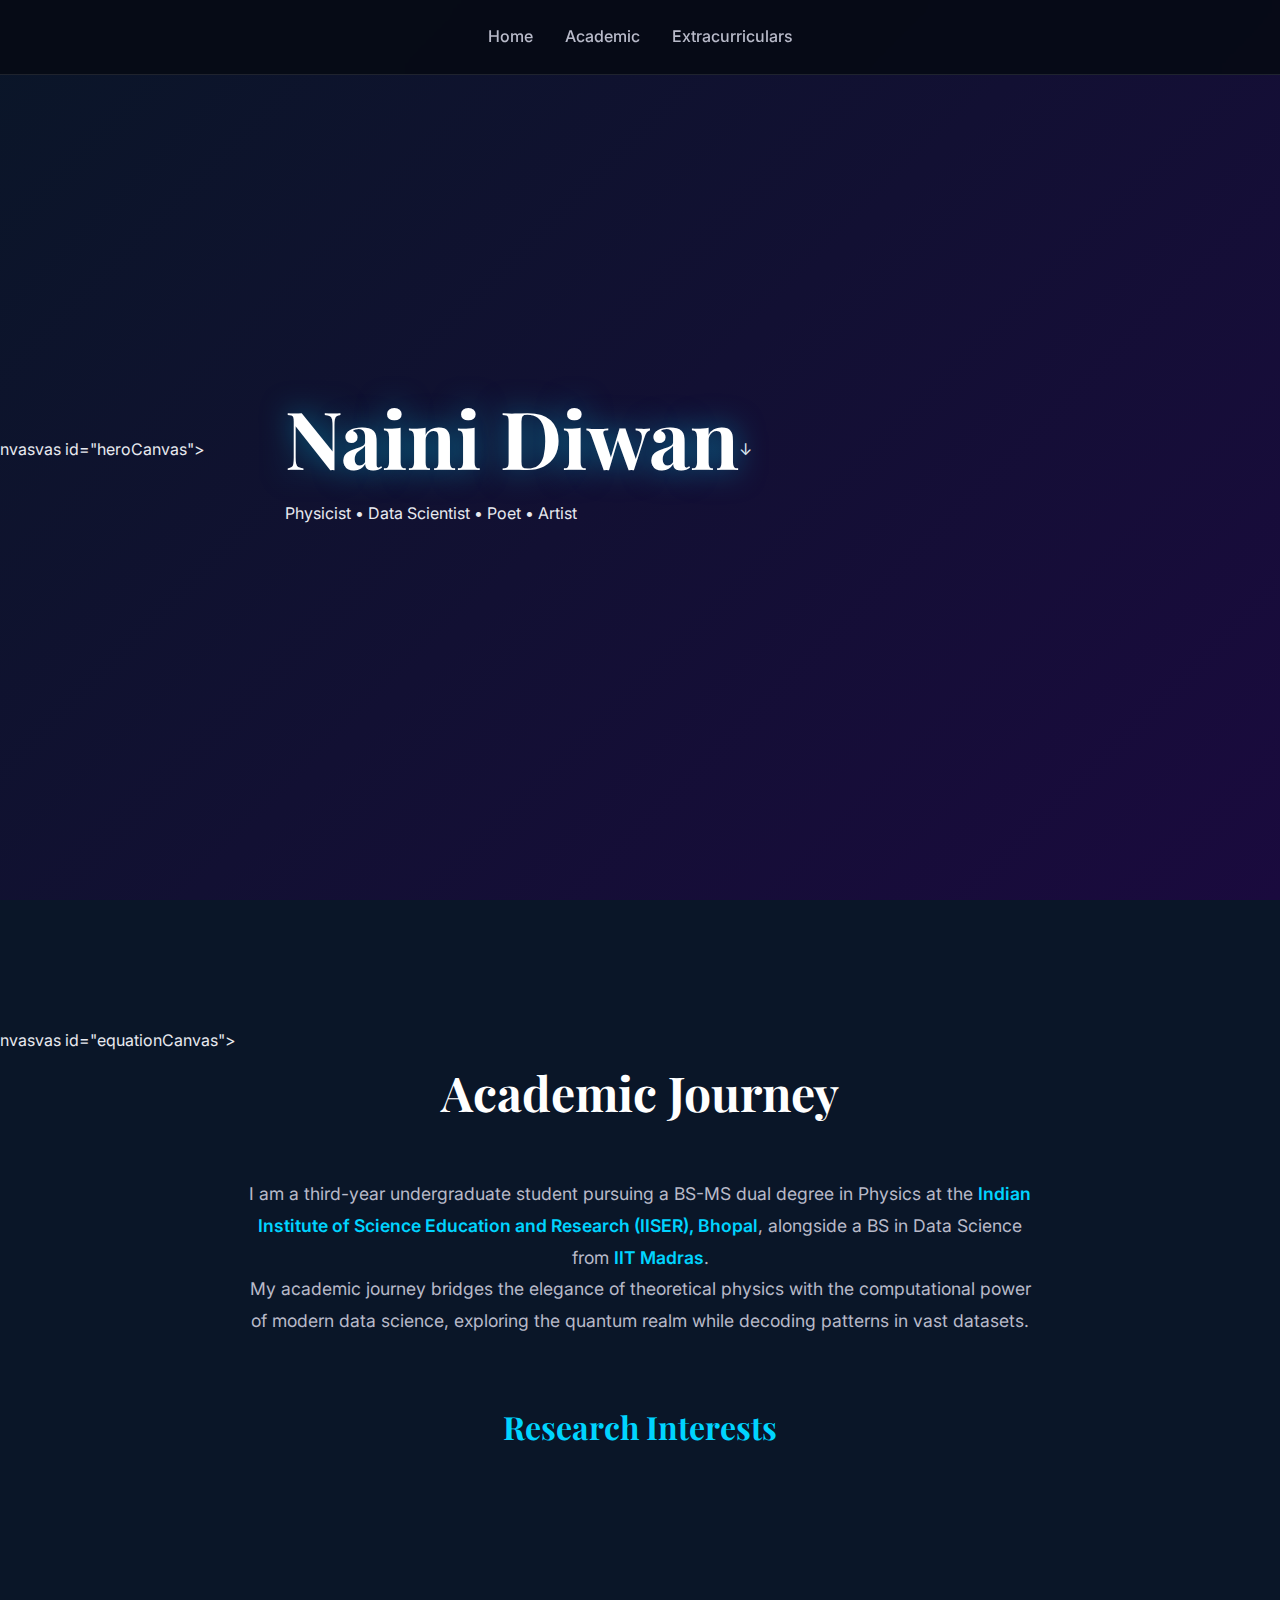
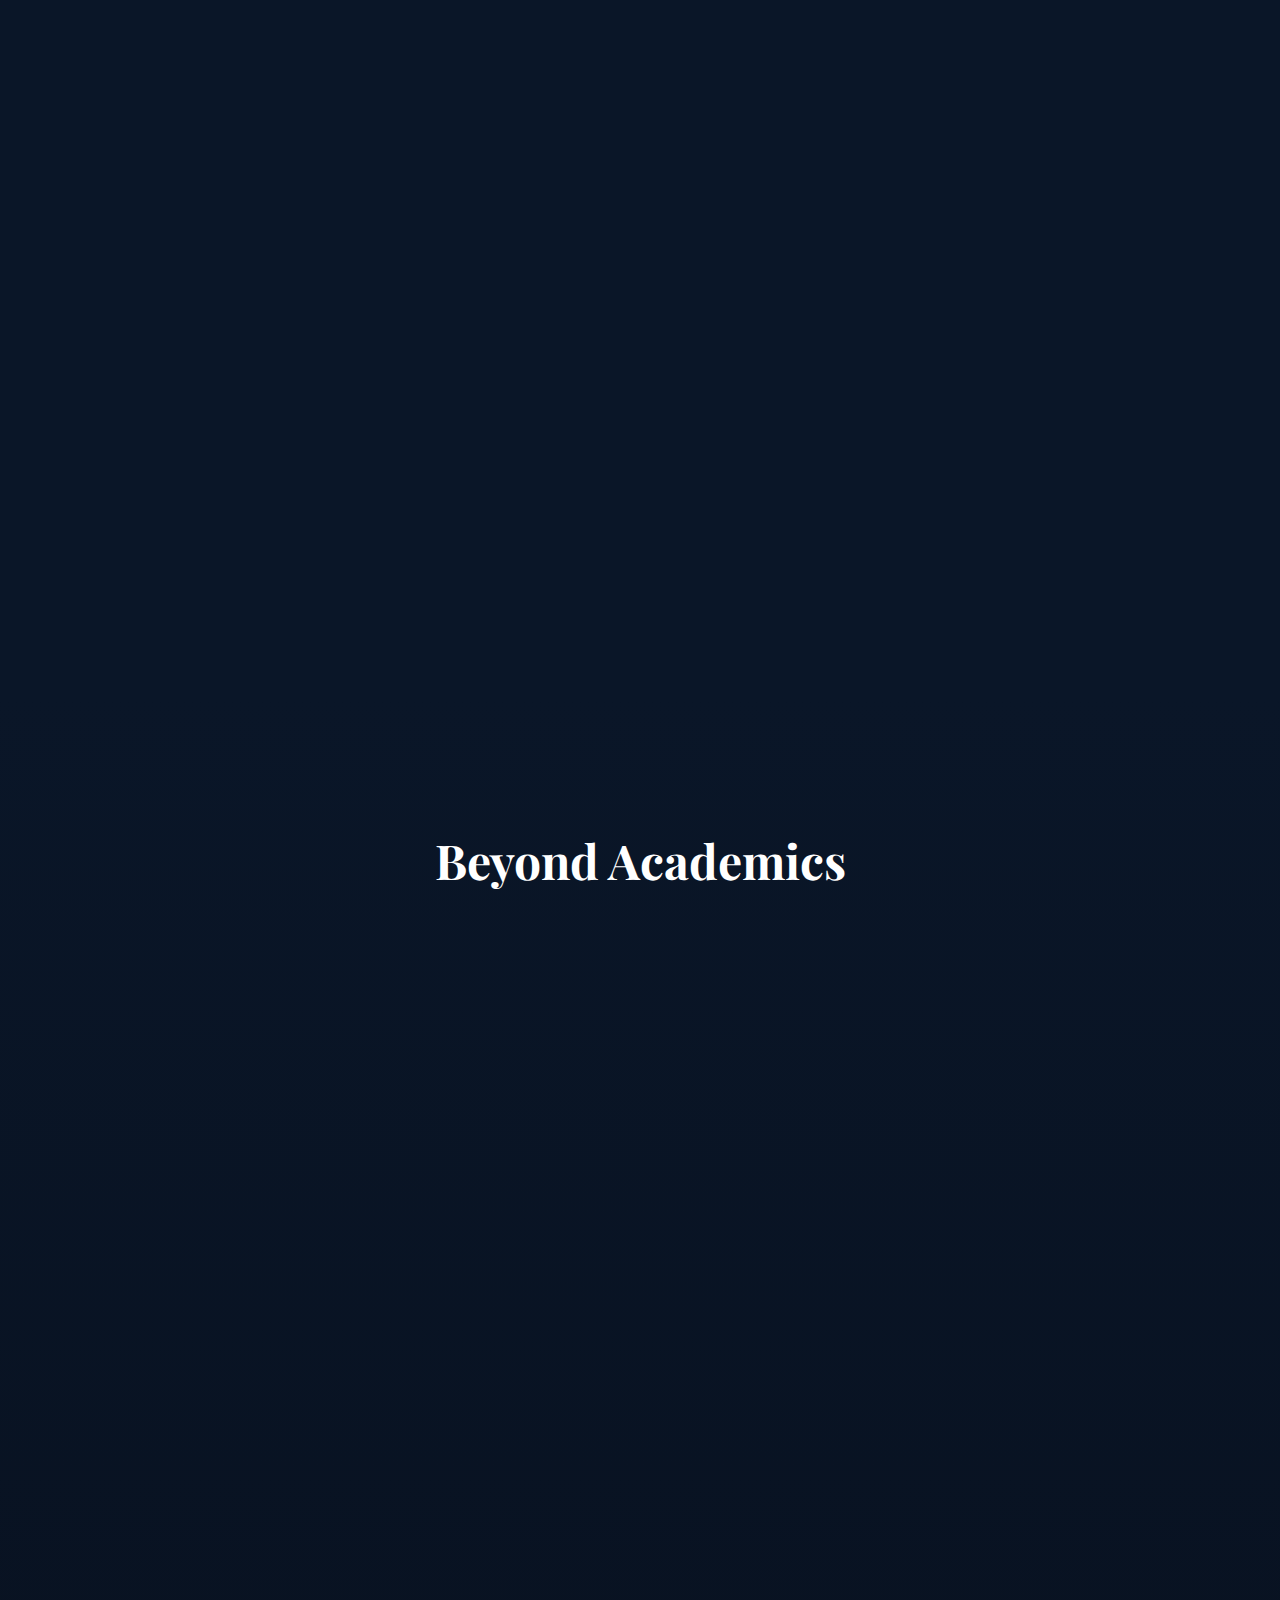
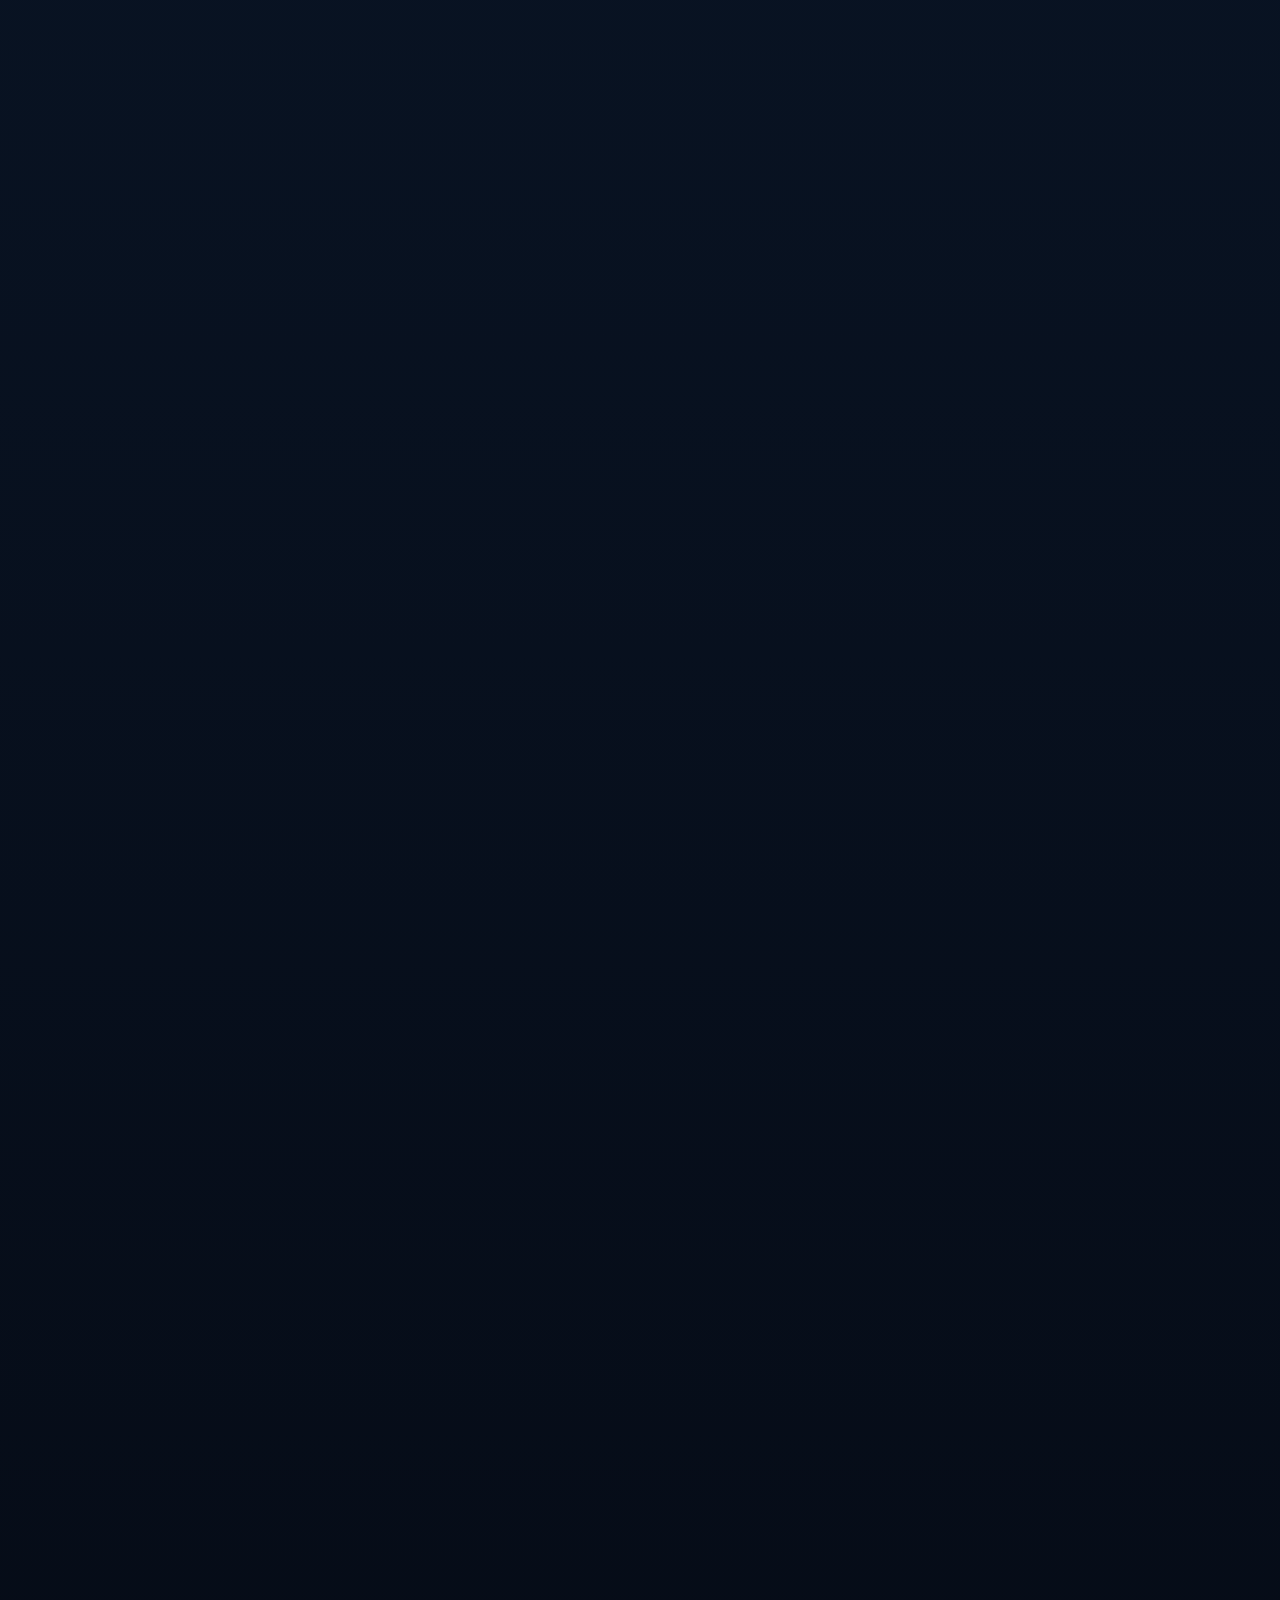
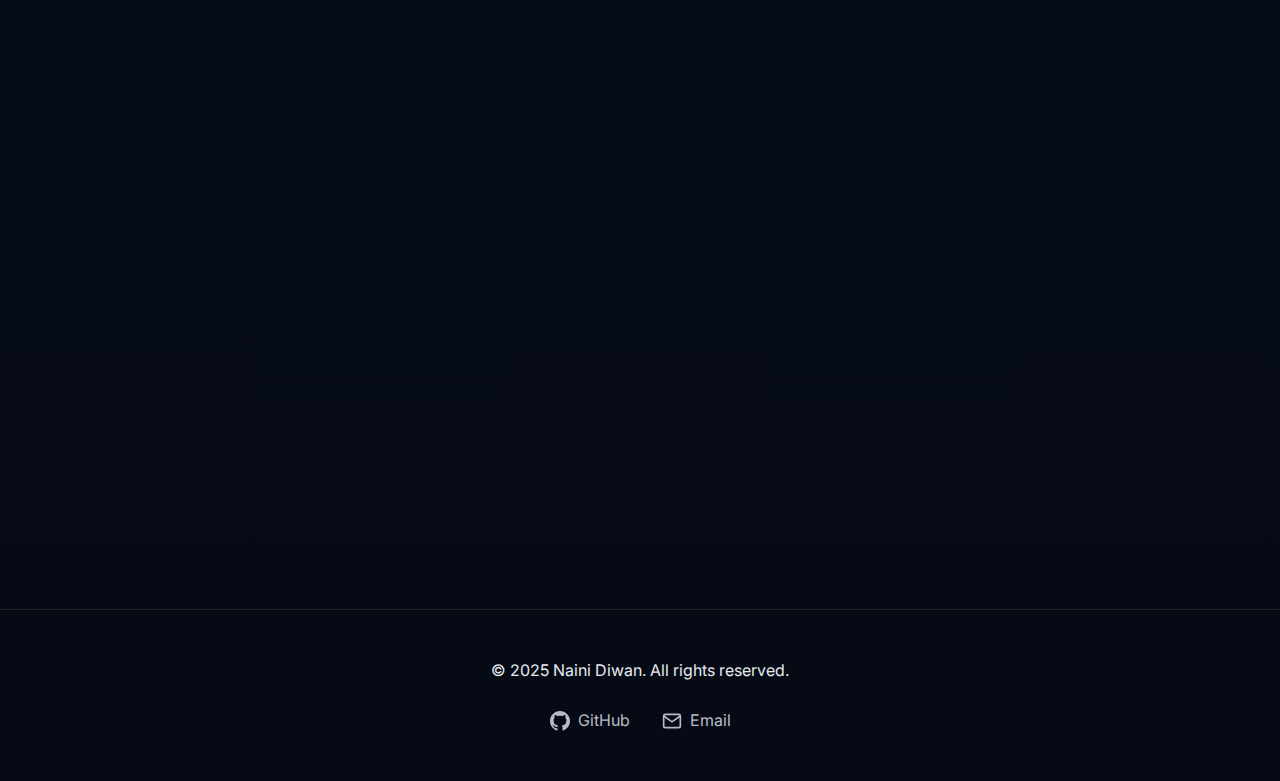
<file: index.html>
<!DOCTYPE html>
<html lang="en">
<head>
    <meta charset="UTF-8">
    <meta name="viewport" content="width=device-width, initial-scale=1.0">
    <title>Naini Diwan - Portfolio</title>
    <link rel="preconnect" href="https://fonts.googleapis.com">
    <link rel="preconnect" href="https://fonts.gstatic.com" crossorigin>
    <link href="https://fonts.googleapis.com/css2?family=Playfair+Display:wght@400;600;700&family=Inter:wght@300;400;500;600&display=swap" rel="stylesheet">
    <link rel="stylesheet" href="style.css">
</head>
<body>
    <!-- Navigation -->
    <nav class="navbar">
        <div class="nav-content">
            <a href="#home" class="nav-link">Home</a>
            <a href="#about-academic" class="nav-link">Academic</a>
            <a href="#about-extra" class="nav-link">Extracurriculars</a>
        </div>
    </nav>

    <!-- Home Section -->
    <section id="home" class="hero-section">
        nvasvas id="heroCanvas"></canvas>
        <div class="hero-content">
            <h1 class="hero-name">Naini Diwan</h1>
            <p class="hero-subtitle">Physicist • Data Scientist • Poet • Artist</p>
        </div>
        <div class="scroll-indicator">↓</div>
    </section>

    <!-- Academic Section -->
    <section id="about-academic" class="academic-section">
        nvasvas id="equationCanvas"></canvas>
        <div class="flashlight"></div>
        
        <div class="container">
            <h2 class="section-title">Academic Journey</h2>
            
            <div class="background-text">
                <p>I am a third-year undergraduate student pursuing a BS-MS dual degree in Physics at the <strong>Indian Institute of Science Education and Research (IISER), Bhopal</strong>, alongside a BS in Data Science from <strong>IIT Madras</strong>.</p>
                <p>My academic journey bridges the elegance of theoretical physics with the computational power of modern data science, exploring the quantum realm while decoding patterns in vast datasets.</p>
            </div>

            <h3 class="subsection-title">Research Interests</h3>
            <div class="interests-grid">
                <div class="interest-card">
                    <div class="card-icon">⚛️</div>
                    <h4>Quantum Mechanics</h4>
                    <p>Exploring quantum operators, angular momentum, spin dynamics, and the Schrödinger equation. Fascinated by quantum computing and quantum error correction.</p>
                </div>
                <div class="interest-card">
                    <div class="card-icon">🔬</div>
                    <h4>Particle Physics</h4>
                    <p>Investigating elementary and composite particles through collision data analysis. Interested in high-energy physics phenomena and detector technologies.</p>
                </div>
                <div class="interest-card">
                    <div class="card-icon">📡</div>
                    <h4>Radio Astronomy</h4>
                    <p>Studying cosmic signals and celestial phenomena. Combining observational techniques with computational analysis to understand the universe.</p>
                </div>
                <div class="interest-card">
                    <div class="card-icon">🤖</div>
                    <h4>Machine Learning</h4>
                    <p>Applying neural networks and statistical models to physics problems. Developing ML solutions for particle classification and astronomical data analysis.</p>
                </div>
                <div class="interest-card">
                    <div class="card-icon">🧪</div>
                    <h4>Experimental Physics</h4>
                    <p>Hands-on experience with interferometry, spectroscopy, and optical fiber experiments. Bridging theory with laboratory precision.</p>
                </div>
                <div class="interest-card">
                    <div class="card-icon">📊</div>
                    <h4>Data Science</h4>
                    <p>Leveraging Python, TensorFlow, and advanced statistical methods to extract insights from complex datasets across scientific domains.</p>
                </div>
            </div>
        </div>
    </section>

    <!-- Extracurriculars Section -->
    <section id="about-extra" class="extra-section">
        <div class="container">
            <h2 class="section-title">Beyond Academics</h2>
            
            <!-- Basketball Subsection -->
            <div class="extra-subsection">
                <h3 class="subsection-title serif-title">🏀 Basketball</h3>
                <div class="basketball-content">
                    <div class="basketball-text">
                        <p>On the court, I find my rhythm. Jersey number 24 — a tribute to dedication, teamwork, and the relentless pursuit of excellence. Basketball teaches me about strategy, split-second decisions, and the physics of motion in its most dynamic form.</p>
                        <p>From slam dunks to three-pointers, every game is a lesson in applied mechanics and mental resilience.</p>
                    </div>
                    <div class="basketball-gallery" id="basketballGallery">
                        <!-- Image upload area -->
                        <div class="upload-prompt">
                            <p>📸 Add your basketball photos here</p>
                            <p class="upload-note">Replace this section with your action shots</p>
                        </div>
                    </div>
                </div>
            </div>

            <!-- Poetry Subsection -->
            <div class="extra-subsection">
                <h3 class="subsection-title serif-title">✍️ Poetry & Writing</h3>
                <div class="poetry-content">
                    <p class="poetry-intro">Words are my other universe — where quantum uncertainty meets human emotion, where equations transform into verses.</p>
                    <div class="poems-container" id="poemsContainer">
                        <div class="poem-item">
                            <h4 class="poem-title">The Observer Effect</h4>
                            <div class="poem-text">
                                Between the collapse of a wave function<br>
                                And the certainty of measurement,<br>
                                I exist in superposition—<br>
                                Both particle and poet,<br>
                                Both observer and observed.
                            </div>
                        </div>
                        <div class="poem-item">
                            <h4 class="poem-title">Cosmic Court</h4>
                            <div class="poem-text">
                                The ball arcs through spacetime,<br>
                                A parabola traced in sweat and stars,<br>
                                Gravity pulls but I resist,<br>
                                Defying physics with pure will,<br>
                                Twenty-four on my back,<br>
                                Infinity in my eyes.
                            </div>
                        </div>
                        <div class="poem-item">
                            <h4 class="poem-title">Data Dreams</h4>
                            <div class="poem-text">
                                In matrices of midnight code,<br>
                                I search for patterns in the noise,<br>
                                Each algorithm a prayer,<br>
                                Each dataset a universe,<br>
                                Numbers dance like distant stars,<br>
                                Revealing secrets only math can whisper.
                            </div>
                        </div>
                    </div>
                </div>
            </div>

            <!-- Sketching Subsection -->
            <div class="extra-subsection">
                <h3 class="subsection-title serif-title">🎨 Sketching & Art</h3>
                <div class="art-content">
                    <p>From charcoal portraits to abstract explorations, art allows me to visualize the invisible — to give form to equations, emotions, and the spaces between. Every sketch is an experiment in perspective and perception.</p>
                    <div class="art-gallery" id="artGallery">
                        <div class="upload-prompt">
                            <p>🖼️ Add your artwork here</p>
                            <p class="upload-note">Replace this section with your sketches and drawings</p>
                        </div>
                    </div>
                </div>
            </div>

            <!-- Languages Subsection -->
            <div class="extra-subsection">
                <h3 class="subsection-title serif-title">🌍 Languages</h3>
                <div class="languages-content">
                    <p>Fascinated by the patterns and structures in human communication, I explore languages as both a cognitive challenge and a cultural bridge. Each new language is like learning a different syntax for understanding the world.</p>
                    <div class="languages-list">
                        <span class="language-tag">English</span>
                        <span class="language-tag">Hindi</span>
                        <span class="language-tag">Sanskrit</span>
                        <span class="language-tag">Learning More...</span>
                    </div>
                </div>
            </div>
        </div>
    </section>

    <!-- Footer -->
    <footer class="footer">
        <div class="footer-content">
            <p>&copy; 2025 Naini Diwan. All rights reserved.</p>
            <div class="footer-links">
                <a href="https://github.com/yourusername" target="_blank" rel="noopener noreferrer" class="footer-link">
                    <svg width="20" height="20" viewBox="0 0 24 24" fill="currentColor">
                        <path d="M12 0c-6.626 0-12 5.373-12 12 0 5.302 3.438 9.8 8.207 11.387.599.111.793-.261.793-.577v-2.234c-3.338.726-4.033-1.416-4.033-1.416-.546-1.387-1.333-1.756-1.333-1.756-1.089-.745.083-.729.083-.729 1.205.084 1.839 1.237 1.839 1.237 1.07 1.834 2.807 1.304 3.492.997.107-.775.418-1.305.762-1.604-2.665-.305-5.467-1.334-5.467-5.931 0-1.311.469-2.381 1.236-3.221-.124-.303-.535-1.524.117-3.176 0 0 1.008-.322 3.301 1.23.957-.266 1.983-.399 3.003-.404 1.02.005 2.047.138 3.006.404 2.291-1.552 3.297-1.23 3.297-1.23.653 1.653.242 2.874.118 3.176.77.84 1.235 1.911 1.235 3.221 0 4.609-2.807 5.624-5.479 5.921.43.372.823 1.102.823 2.222v3.293c0 .319.192.694.801.576 4.765-1.589 8.199-6.086 8.199-11.386 0-6.627-5.373-12-12-12z"/>
                    </svg>
                    GitHub
                </a>
                <a href="mailto:your.email@example.com" class="footer-link">
                    <svg width="20" height="20" viewBox="0 0 24 24" fill="none" stroke="currentColor" stroke-width="2">
                        <path d="M4 4h16c1.1 0 2 .9 2 2v12c0 1.1-.9 2-2 2H4c-1.1 0-2-.9-2-2V6c0-1.1.9-2 2-2z"></path>
                        <polyline points="22,6 12,13 2,6"></polyline>
                    </svg>
                    Email
                </a>
            </div>
        </div>
    </footer>

    <script src="script.js"></script>
</body>
</html>
</file>
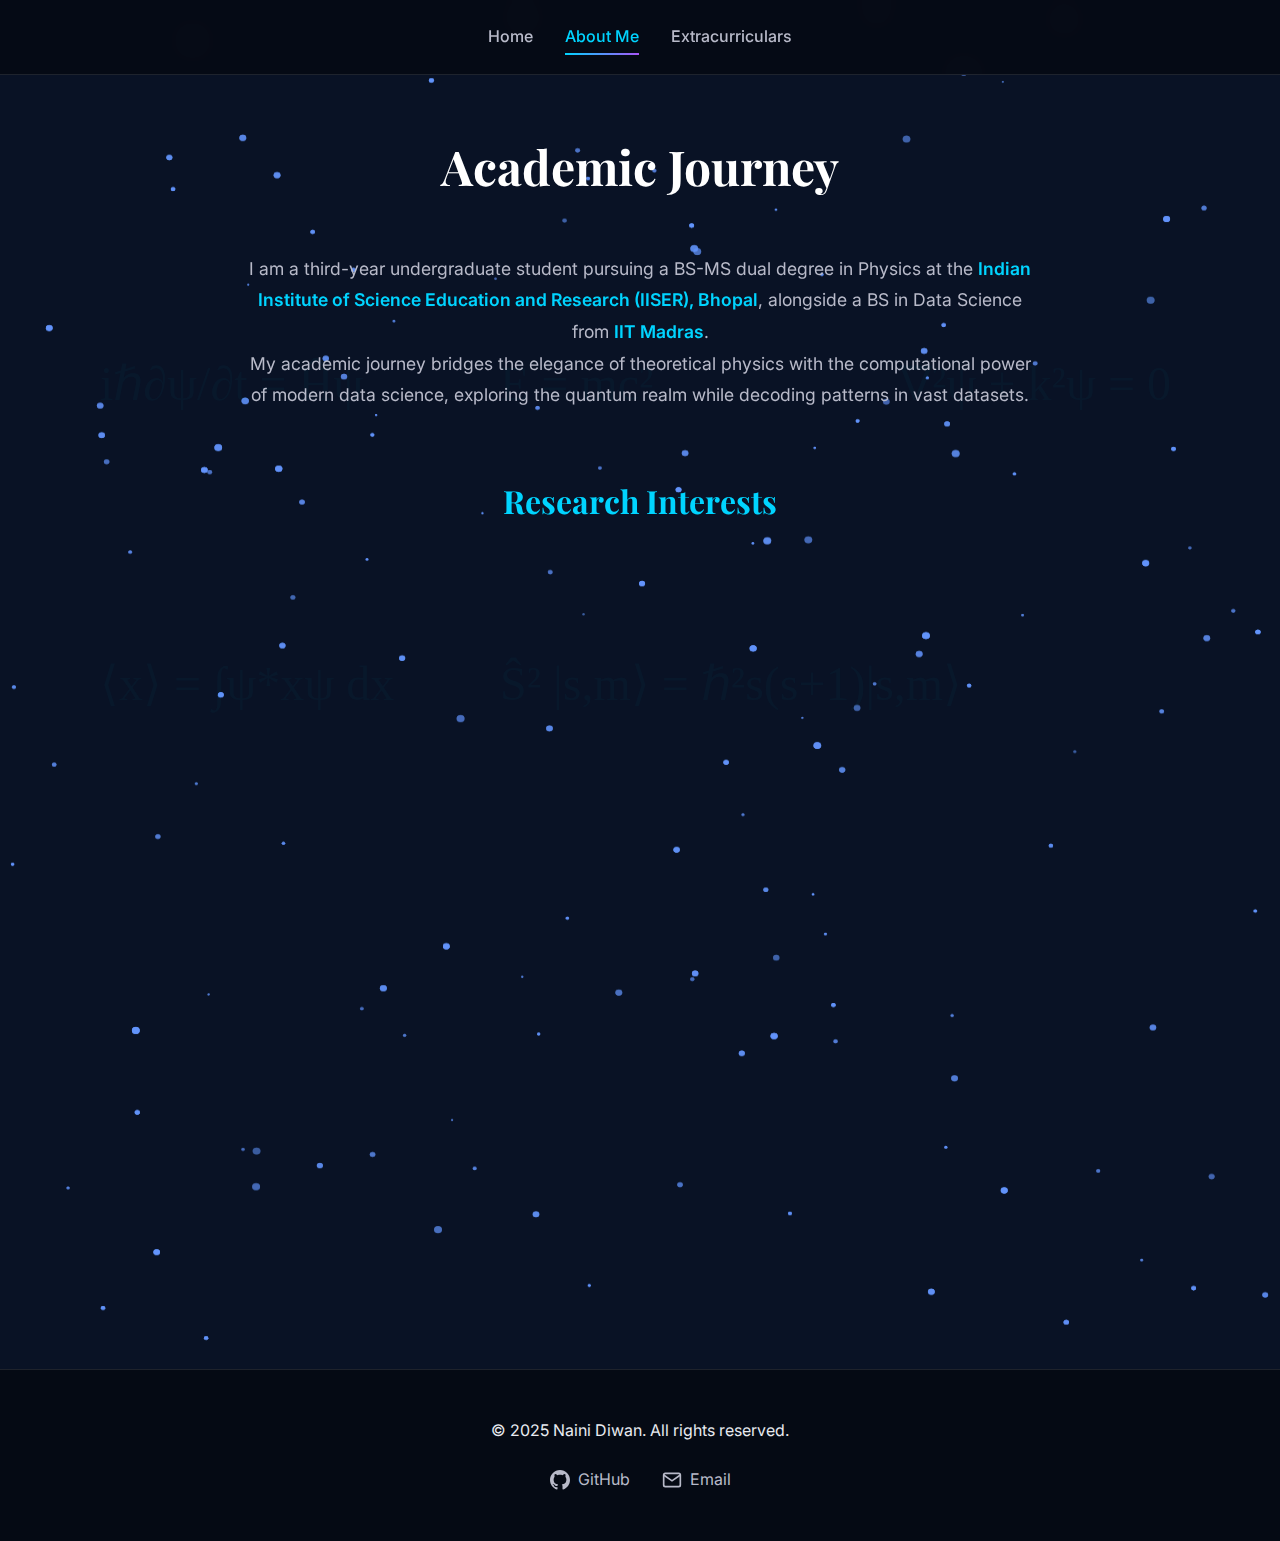
<file: about.html>
<!DOCTYPE html>
<html lang="en">
<head>
    <meta charset="UTF-8">
    <meta name="viewport" content="width=device-width, initial-scale=1.0">
    <title>Naini Diwan - About Me</title>
    <link rel="preconnect" href="https://fonts.googleapis.com">
    <link rel="preconnect" href="https://fonts.gstatic.com" crossorigin>
    <link href="https://fonts.googleapis.com/css2?family=Playfair+Display:wght@400;600;700&family=Inter:wght@300;400;500;600&display=swap" rel="stylesheet">
    <link rel="stylesheet" href="style.css">
</head>
<body>
    <!-- Navigation -->
    <nav class="navbar">
        <div class="nav-content">
            <a href="index.html" class="nav-link">Home</a>
            <a href="about.html" class="nav-link active">About Me</a>
            <a href="extracurriculars.html" class="nav-link">Extracurriculars</a>
        </div>
    </nav>

    <!-- Academic Section with cosmic background -->
    <section id="about-academic" class="academic-section">
        <canvas id="cosmicCanvas"></canvas>
        <canvas id="equationCanvas"></canvas>
        <div class="flashlight"></div>
        
        <div class="container">
            <h2 class="section-title">Academic Journey</h2>
            
            <div class="background-text">
                <p>I am a third-year undergraduate student pursuing a BS-MS dual degree in Physics at the <strong>Indian Institute of Science Education and Research (IISER), Bhopal</strong>, alongside a BS in Data Science from <strong>IIT Madras</strong>.</p>
                <p>My academic journey bridges the elegance of theoretical physics with the computational power of modern data science, exploring the quantum realm while decoding patterns in vast datasets.</p>
            </div>

            <h3 class="subsection-title">Research Interests</h3>
            <div class="interests-grid">
                <div class="interest-card">
                    <div class="card-icon">⚛️</div>
                    <h4>Quantum Mechanics</h4>
                    <p>Exploring quantum operators, angular momentum, spin dynamics, and the Schrödinger equation. Fascinated by quantum computing and quantum error correction.</p>
                </div>
                <div class="interest-card">
                    <div class="card-icon">🔬</div>
                    <h4>Particle Physics</h4>
                    <p>Investigating elementary and composite particles through collision data analysis. Interested in high-energy physics phenomena and detector technologies.</p>
                </div>
                <div class="interest-card">
                    <div class="card-icon">📡</div>
                    <h4>Radio Astronomy</h4>
                    <p>Studying cosmic signals and celestial phenomena. Combining observational techniques with computational analysis to understand the universe.</p>
                </div>
                <div class="interest-card">
                    <div class="card-icon">🤖</div>
                    <h4>Machine Learning</h4>
                    <p>Applying neural networks and statistical models to physics problems. Developing ML solutions for particle classification and astronomical data analysis.</p>
                </div>
                <div class="interest-card">
                    <div class="card-icon">🧪</div>
                    <h4>Experimental Physics</h4>
                    <p>Hands-on experience with interferometry, spectroscopy, and optical fiber experiments. Bridging theory with laboratory precision.</p>
                </div>
                <div class="interest-card">
                    <div class="card-icon">📊</div>
                    <h4>Data Science</h4>
                    <p>Leveraging Python, TensorFlow, and advanced statistical methods to extract insights from complex datasets across scientific domains.</p>
                </div>
            </div>
        </div>
    </section>

    <!-- Footer -->
    <footer class="footer">
        <div class="footer-content">
            <p>&copy; 2025 Naini Diwan. All rights reserved.</p>
            <div class="footer-links">
                <a href="https://github.com/Naini-Diwan" target="_blank" rel="noopener noreferrer" class="footer-link">
                    <svg width="20" height="20" viewBox="0 0 24 24" fill="currentColor">
                        <path d="M12 0c-6.626 0-12 5.373-12 12 0 5.302 3.438 9.8 8.207 11.387.599.111.793-.261.793-.577v-2.234c-3.338.726-4.033-1.416-4.033-1.416-.546-1.387-1.333-1.756-1.333-1.756-1.089-.745.083-.729.083-.729 1.205.084 1.839 1.237 1.839 1.237 1.07 1.834 2.807 1.304 3.492.997.107-.775.418-1.305.762-1.604-2.665-.305-5.467-1.334-5.467-5.931 0-1.311.469-2.381 1.236-3.221-.124-.303-.535-1.524.117-3.176 0 0 1.008-.322 3.301 1.23.957-.266 1.983-.399 3.003-.404 1.02.005 2.047.138 3.006.404 2.291-1.552 3.297-1.23 3.297-1.23.653 1.653.242 2.874.118 3.176.77.84 1.235 1.911 1.235 3.221 0 4.609-2.807 5.624-5.479 5.921.43.372.823 1.102.823 2.222v3.293c0 .319.192.694.801.576 4.765-1.589 8.199-6.086 8.199-11.386 0-6.627-5.373-12-12-12z"/>
                    </svg>
                    GitHub
                </a>
                <a href="mailto:naini.diwan@example.com" class="footer-link">
                    <svg width="20" height="20" viewBox="0 0 24 24" fill="none" stroke="currentColor" stroke-width="2">
                        <path d="M4 4h16c1.1 0 2 .9 2 2v12c0 1.1-.9 2-2 2H4c-1.1 0-2-.9-2-2V6c0-1.1.9-2 2-2z"></path>
                        <polyline points="22,6 12,13 2,6"></polyline>
                    </svg>
                    Email
                </a>
            </div>
        </div>
    </footer>

    <script src="script-about.js"></script>
</body>
</html>
</file>
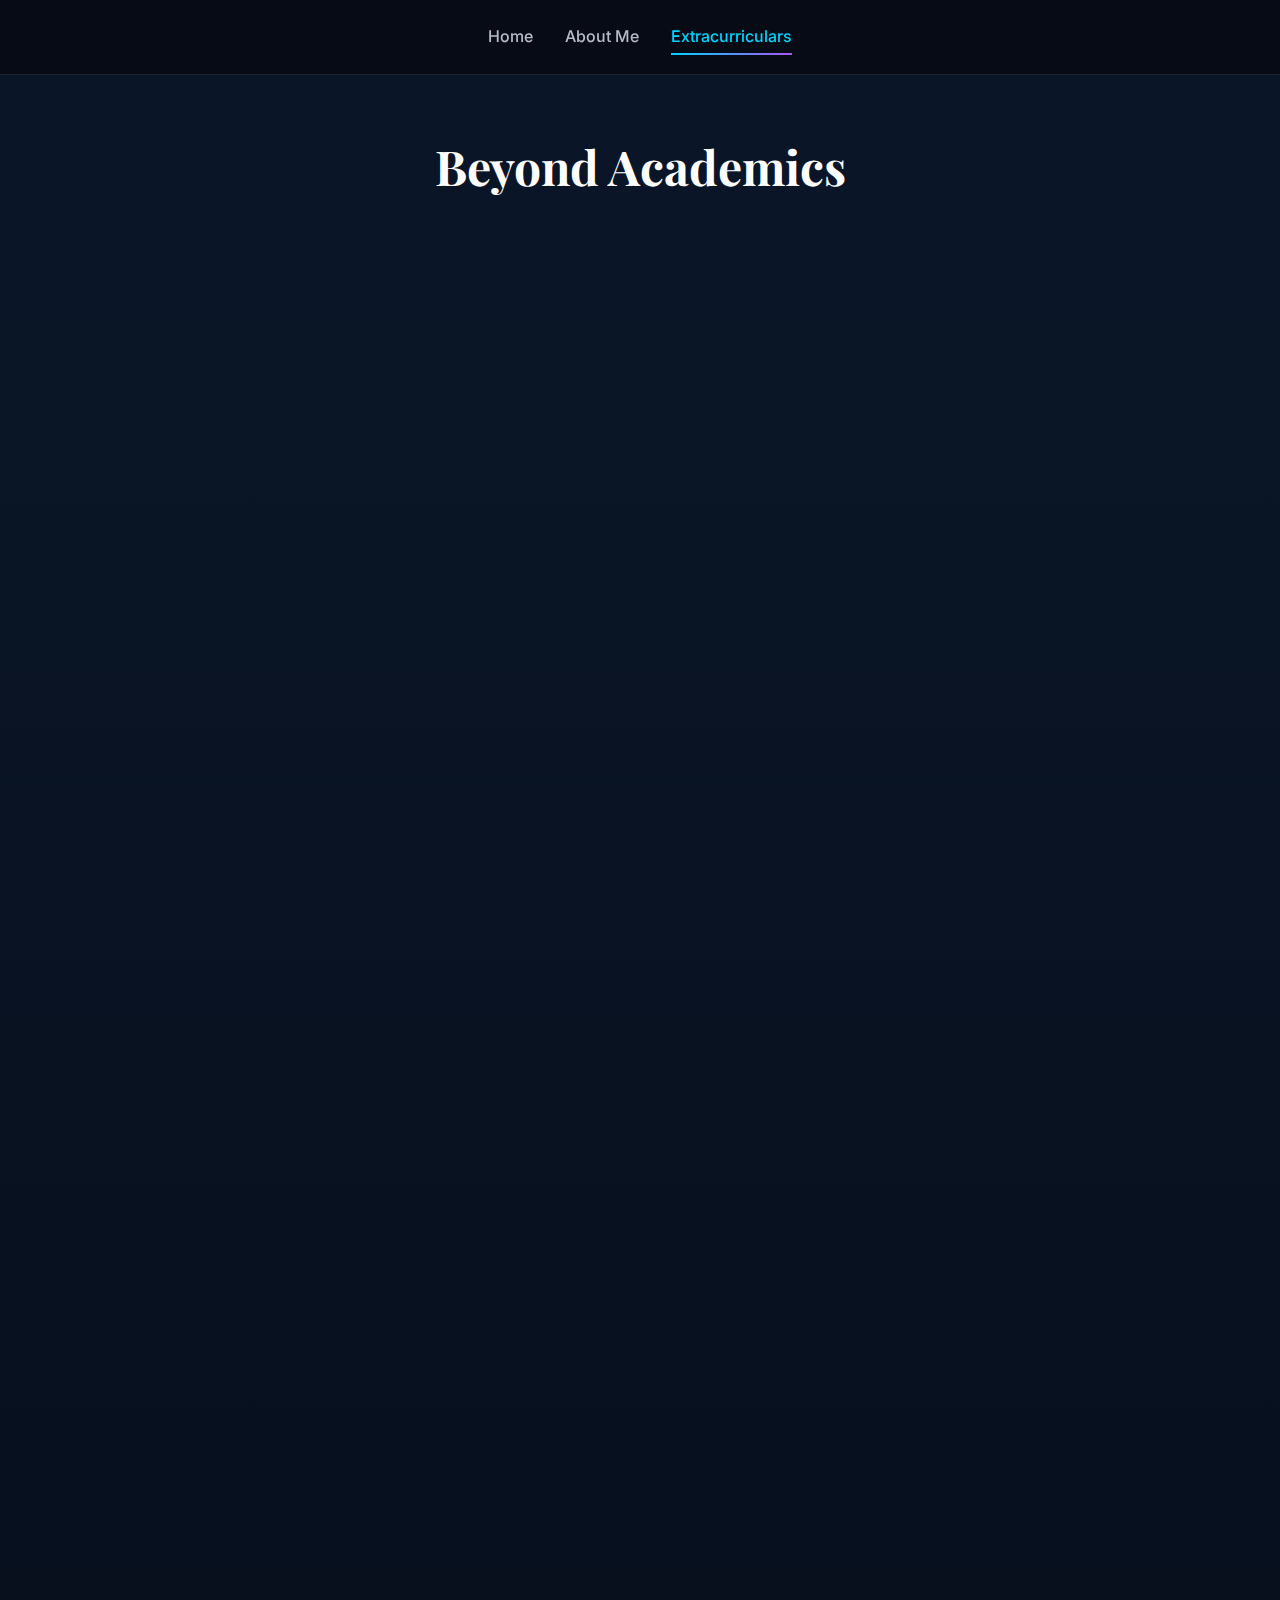
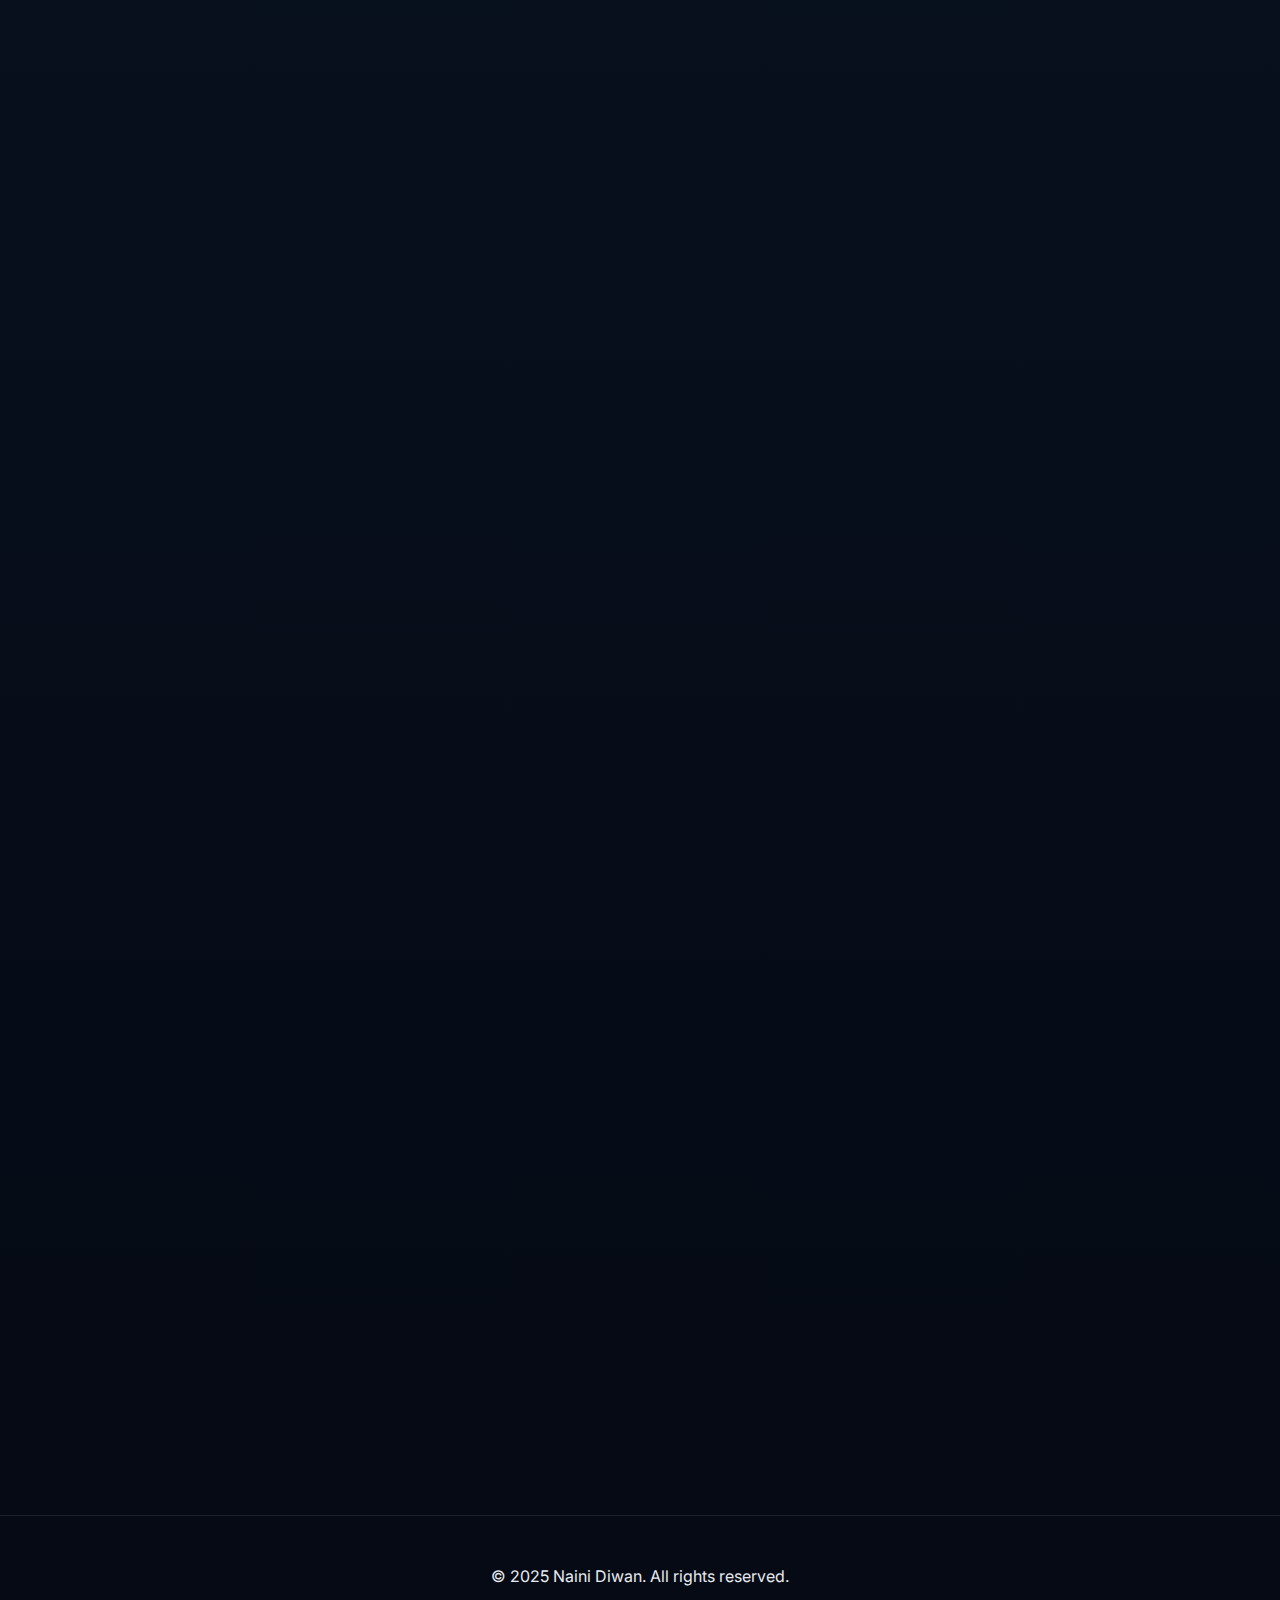
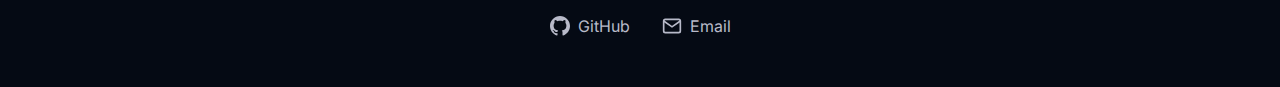
<file: extracurriculars.html>
<!DOCTYPE html>
<html lang="en">
<head>
    <meta charset="UTF-8">
    <meta name="viewport" content="width=device-width, initial-scale=1.0">
    <title>Naini Diwan - Extracurriculars</title>
    <link rel="preconnect" href="https://fonts.googleapis.com">
    <link rel="preconnect" href="https://fonts.gstatic.com" crossorigin>
    <link href="https://fonts.googleapis.com/css2?family=Playfair+Display:wght@400;600;700&family=Inter:wght@300;400;500;600&display=swap" rel="stylesheet">
    <link rel="stylesheet" href="style.css">
</head>
<body>
    <!-- Navigation -->
    <nav class="navbar">
        <div class="nav-content">
            <a href="index.html" class="nav-link">Home</a>
            <a href="about.html" class="nav-link">About Me</a>
            <a href="extracurriculars.html" class="nav-link active">Extracurriculars</a>
        </div>
    </nav>

    <!-- Extracurriculars Section -->
    <section id="about-extra" class="extra-section">
        <div class="container">
            <h2 class="section-title">Beyond Academics</h2>
            
            <!-- Basketball Subsection -->
            <div class="extra-subsection">
                <h3 class="subsection-title serif-title">🏀 Basketball</h3>
                <div class="basketball-content">
                    <div class="basketball-text">
                        <p>On the court, I find my rhythm. Jersey number 24 — a tribute to dedication, teamwork, and the relentless pursuit of excellence. Basketball teaches me about strategy, split-second decisions, and the physics of motion in its most dynamic form.</p>
                        <p>From slam dunks to three-pointers, every game is a lesson in applied mechanics and mental resilience.</p>
                    </div>
                    <div class="basketball-gallery" id="basketballGallery">
                        <!-- Image upload area -->
                        <div class="upload-prompt">
                            <p>📸 Add your basketball photos here</p>
                            <p class="upload-note">Replace this section with your action shots</p>
                        </div>
                    </div>
                </div>
            </div>

            <!-- Poetry Subsection -->
            <div class="extra-subsection">
                <h3 class="subsection-title serif-title">✍️ Poetry & Writing</h3>
                <div class="poetry-content">
                    <p class="poetry-intro">Words are my other universe — where quantum uncertainty meets human emotion, where equations transform into verses.</p>
                    <div class="poems-container" id="poemsContainer">
                        <div class="poem-item">
                            <h4 class="poem-title">The Observer Effect</h4>
                            <div class="poem-text">
                                Between the collapse of a wave function<br>
                                And the certainty of measurement,<br>
                                I exist in superposition—<br>
                                Both particle and poet,<br>
                                Both observer and observed.
                            </div>
                        </div>
                        <div class="poem-item">
                            <h4 class="poem-title">Cosmic Court</h4>
                            <div class="poem-text">
                                The ball arcs through spacetime,<br>
                                A parabola traced in sweat and stars,<br>
                                Gravity pulls but I resist,<br>
                                Defying physics with pure will,<br>
                                Twenty-four on my back,<br>
                                Infinity in my eyes.
                            </div>
                        </div>
                        <div class="poem-item">
                            <h4 class="poem-title">Data Dreams</h4>
                            <div class="poem-text">
                                In matrices of midnight code,<br>
                                I search for patterns in the noise,<br>
                                Each algorithm a prayer,<br>
                                Each dataset a universe,<br>
                                Numbers dance like distant stars,<br>
                                Revealing secrets only math can whisper.
                            </div>
                        </div>
                    </div>
                </div>
            </div>

            <!-- Sketching Subsection -->
            <div class="extra-subsection">
                <h3 class="subsection-title serif-title">🎨 Sketching & Art</h3>
                <div class="art-content">
                    <p>From charcoal portraits to abstract explorations, art allows me to visualize the invisible — to give form to equations, emotions, and the spaces between. Every sketch is an experiment in perspective and perception.</p>
                    <div class="art-gallery" id="artGallery">
                        <div class="upload-prompt">
                            <p>🖼️ Add your artwork here</p>
                            <p class="upload-note">Replace this section with your sketches and drawings</p>
                        </div>
                    </div>
                </div>
            </div>

            <!-- Languages Subsection -->
            <div class="extra-subsection">
                <h3 class="subsection-title serif-title">🌍 Languages</h3>
                <div class="languages-content">
                    <p>Fascinated by the patterns and structures in human communication, I explore languages as both a cognitive challenge and a cultural bridge. Each new language is like learning a different syntax for understanding the world.</p>
                    <div class="languages-list">
                        <span class="language-tag">English</span>
                        <span class="language-tag">Hindi</span>
                        <span class="language-tag">Sanskrit</span>
                        <span class="language-tag">Learning More...</span>
                    </div>
                </div>
            </div>
        </div>
    </section>

    <!-- Footer -->
    <footer class="footer">
        <div class="footer-content">
            <p>&copy; 2025 Naini Diwan. All rights reserved.</p>
            <div class="footer-links">
                <a href="https://github.com/Naini-Diwan" target="_blank" rel="noopener noreferrer" class="footer-link">
                    <svg width="20" height="20" viewBox="0 0 24 24" fill="currentColor">
                        <path d="M12 0c-6.626 0-12 5.373-12 12 0 5.302 3.438 9.8 8.207 11.387.599.111.793-.261.793-.577v-2.234c-3.338.726-4.033-1.416-4.033-1.416-.546-1.387-1.333-1.756-1.333-1.756-1.089-.745.083-.729.083-.729 1.205.084 1.839 1.237 1.839 1.237 1.07 1.834 2.807 1.304 3.492.997.107-.775.418-1.305.762-1.604-2.665-.305-5.467-1.334-5.467-5.931 0-1.311.469-2.381 1.236-3.221-.124-.303-.535-1.524.117-3.176 0 0 1.008-.322 3.301 1.23.957-.266 1.983-.399 3.003-.404 1.02.005 2.047.138 3.006.404 2.291-1.552 3.297-1.23 3.297-1.23.653 1.653.242 2.874.118 3.176.77.84 1.235 1.911 1.235 3.221 0 4.609-2.807 5.624-5.479 5.921.43.372.823 1.102.823 2.222v3.293c0 .319.192.694.801.576 4.765-1.589 8.199-6.086 8.199-11.386 0-6.627-5.373-12-12-12z"/>
                    </svg>
                    GitHub
                </a>
                <a href="mailto:naini.diwan@example.com" class="footer-link">
                    <svg width="20" height="20" viewBox="0 0 24 24" fill="none" stroke="currentColor" stroke-width="2">
                        <path d="M4 4h16c1.1 0 2 .9 2 2v12c0 1.1-.9 2-2 2H4c-1.1 0-2-.9-2-2V6c0-1.1.9-2 2-2z"></path>
                        <polyline points="22,6 12,13 2,6"></polyline>
                    </svg>
                    Email
                </a>
            </div>
        </div>
    </footer>

    <script src="script-extra.js"></script>
</body>
</html>
</file>
<file: style.css>
:root {
    --cosmic-blue: #0a1628;
    --deep-space: #050a14;
    --electric-blue: #00d4ff;
    --spectral-violet: #a855f7;
    --star-white: #ffffff;
    --glass-bg: rgba(255, 255, 255, 0.05);
    --glass-border: rgba(255, 255, 255, 0.1);
    --text-primary: #e8eaf0;
    --text-secondary: #b8bac9;
}

* {
    margin: 0;
    padding: 0;
    box-sizing: border-box;
}

body {
    font-family: 'Inter', -apple-system, BlinkMacSystemFont, 'Segoe UI', sans-serif;
    background-color: var(--deep-space);
    color: var(--text-primary);
    line-height: 1.6;
    overflow-x: hidden;
}

html {
    scroll-behavior: smooth;
}

.container {
    max-width: 1200px;
    margin: 0 auto;
    padding: 0 2rem;
}

/* Navigation */
.navbar {
    position: fixed;
    top: 0;
    width: 100%;
    background: rgba(5, 10, 20, 0.9);
    backdrop-filter: blur(10px);
    z-index: 1000;
    border-bottom: 1px solid var(--glass-border);
}

.nav-content {
    max-width: 1200px;
    margin: 0 auto;
    padding: 1.5rem 2rem;
    display: flex;
    gap: 2rem;
    justify-content: center;
}

.nav-link {
    color: var(--text-secondary);
    text-decoration: none;
    font-weight: 500;
    transition: color 0.3s ease;
    position: relative;
}

.nav-link:hover,
.nav-link.active {
    color: var(--electric-blue);
}

.nav-link::after {
    content: '';
    position: absolute;
    bottom: -5px;
    left: 0;
    width: 0;
    height: 2px;
    background: linear-gradient(90deg, var(--electric-blue), var(--spectral-violet));
    transition: width 0.3s ease;
}

.nav-link:hover::after,
.nav-link.active::after {
    width: 100%;
}

/* Hero Section - HOME PAGE ONLY */
.hero-section {
    position: relative;
    height: 100vh;
    display: flex;
    align-items: center;
    justify-content: flex-start;
    overflow: hidden;
    background: linear-gradient(135deg, #0a1628 0%, #1a0a3e 100%);
}

#heroCanvas {
    position: absolute;
    top: 0;
    left: 0;
    width: 100%;
    height: 100%;
    z-index: 1;
}

.hero-content {
    position: relative;
    z-index: 2;
    padding-left: 5rem;
    animation: fadeInLeft 1.5s ease-out;
}

.hero-name {
    font-family: 'Playfair Display', serif;
    font-size: 5rem;
    font-weight: 700;
    color: var(--star-white);
    text-shadow: 0 0 30px rgba(0, 212, 255, 0.5);
}

@keyframes fadeInLeft {
    from {
        opacity: 0;
        transform: translateX(-50px);
    }
    to {
        opacity: 1;
        transform: translateX(0);
    }
}

/* Academic Section - ABOUT PAGE */
.academic-section {
    position: relative;
    min-height: 100vh;
    padding: 6rem 0;
    background: var(--cosmic-blue);
    padding-top: 8rem;
}

#cosmicCanvas {
    position: absolute;
    top: 0;
    left: 0;
    width: 100%;
    height: 100%;
    z-index: 0;
}

#equationCanvas {
    position: absolute;
    top: 0;
    left: 0;
    width: 100%;
    height: 100%;
    z-index: 1;
    pointer-events: none;
}

.flashlight {
    position: fixed;
    width: 300px;
    height: 300px;
    border-radius: 50%;
    background: radial-gradient(circle, rgba(0, 212, 255, 0.3) 0%, transparent 70%);
    pointer-events: none;
    z-index: 3;
    opacity: 0;
    transition: opacity 0.3s ease;
}

.academic-section:hover .flashlight {
    opacity: 1;
}

.academic-section .container {
    position: relative;
    z-index: 2;
}

.section-title {
    font-family: 'Playfair Display', serif;
    font-size: 3rem;
    text-align: center;
    margin-bottom: 3rem;
    color: var(--star-white);
}

.subsection-title {
    font-family: 'Playfair Display', serif;
    font-size: 2rem;
    margin: 3rem 0 2rem;
    color: var(--electric-blue);
    text-align: center;
}

.background-text {
    max-width: 800px;
    margin: 0 auto 4rem;
    font-size: 1.1rem;
    line-height: 1.8;
    color: var(--text-secondary);
    text-align: center;
}

.background-text strong {
    color: var(--electric-blue);
    font-weight: 600;
}

.interests-grid {
    display: grid;
    grid-template-columns: repeat(auto-fit, minmax(320px, 1fr));
    gap: 2rem;
    margin-top: 2rem;
}

.interest-card {
    background: var(--glass-bg);
    backdrop-filter: blur(10px);
    border: 1px solid var(--glass-border);
    border-radius: 1rem;
    padding: 2rem;
    transition: transform 0.3s ease, box-shadow 0.3s ease;
    opacity: 0;
    animation: fadeInUp 0.8s ease-out forwards;
}

.interest-card:nth-child(1) { animation-delay: 0.1s; }
.interest-card:nth-child(2) { animation-delay: 0.2s; }
.interest-card:nth-child(3) { animation-delay: 0.3s; }
.interest-card:nth-child(4) { animation-delay: 0.4s; }
.interest-card:nth-child(5) { animation-delay: 0.5s; }
.interest-card:nth-child(6) { animation-delay: 0.6s; }

.interest-card:hover {
    transform: translateY(-10px);
    box-shadow: 0 10px 40px rgba(0, 212, 255, 0.2);
    border-color: var(--electric-blue);
}

.card-icon {
    font-size: 3rem;
    margin-bottom: 1rem;
}

.interest-card h4 {
    font-size: 1.5rem;
    margin-bottom: 1rem;
    color: var(--star-white);
}

.interest-card p {
    color: var(--text-secondary);
    line-height: 1.6;
}

@keyframes fadeInUp {
    from {
        opacity: 0;
        transform: translateY(30px);
    }
    to {
        opacity: 1;
        transform: translateY(0);
    }
}

/* Extracurriculars Section - EXTRACURRICULARS PAGE */
.extra-section {
    min-height: 100vh;
    padding: 6rem 0;
    background: linear-gradient(180deg, var(--cosmic-blue) 0%, var(--deep-space) 100%);
    padding-top: 8rem;
}

.extra-subsection {
    margin: 4rem 0;
    opacity: 0;
    animation: fadeInUp 1s ease-out forwards;
}

.serif-title {
    font-family: 'Playfair Display', serif;
}

.basketball-content {
    display: grid;
    grid-template-columns: 1fr 1fr;
    gap: 3rem;
    align-items: center;
    margin-top: 2rem;
}

.basketball-text {
    font-size: 1.1rem;
    line-height: 1.8;
    color: var(--text-secondary);
}

.basketball-gallery,
.art-gallery {
    background: var(--glass-bg);
    border: 2px dashed var(--glass-border);
    border-radius: 1rem;
    padding: 3rem;
    text-align: center;
    min-height: 300px;
    display: flex;
    align-items: center;
    justify-content: center;
}

.upload-prompt {
    color: var(--text-secondary);
}

.upload-note {
    font-size: 0.9rem;
    margin-top: 1rem;
    opacity: 0.7;
}

.poetry-content {
    max-width: 900px;
    margin: 0 auto;
}

.poetry-intro {
    font-family: 'Playfair Display', serif;
    font-size: 1.3rem;
    text-align: center;
    color: var(--text-secondary);
    margin-bottom: 3rem;
    font-style: italic;
}

.poems-container {
    display: flex;
    flex-direction: column;
    gap: 3rem;
}

.poem-item {
    background: var(--glass-bg);
    backdrop-filter: blur(10px);
    border: 1px solid var(--glass-border);
    border-radius: 1rem;
    padding: 2.5rem;
    opacity: 0;
    transform: translateY(20px);
    transition: opacity 0.6s ease, transform 0.6s ease;
}

.poem-item.visible {
    opacity: 1;
    transform: translateY(0);
}

.poem-title {
    font-family: 'Playfair Display', serif;
    font-size: 1.8rem;
    color: var(--electric-blue);
    margin-bottom: 1.5rem;
}

.poem-text {
    font-family: 'Playfair Display', serif;
    font-size: 1.2rem;
    line-height: 2;
    color: var(--text-primary);
    font-style: italic;
}

.art-content {
    font-size: 1.1rem;
    line-height: 1.8;
    color: var(--text-secondary);
    margin-bottom: 2rem;
}

.languages-content {
    max-width: 700px;
    margin: 0 auto;
    text-align: center;
}

.languages-content p {
    font-size: 1.1rem;
    line-height: 1.8;
    color: var(--text-secondary);
    margin-bottom: 2rem;
}

.languages-list {
    display: flex;
    flex-wrap: wrap;
    gap: 1rem;
    justify-content: center;
}

.language-tag {
    background: var(--glass-bg);
    border: 1px solid var(--electric-blue);
    color: var(--electric-blue);
    padding: 0.75rem 1.5rem;
    border-radius: 2rem;
    font-weight: 500;
    transition: all 0.3s ease;
}

.language-tag:hover {
    background: var(--electric-blue);
    color: var(--deep-space);
    transform: scale(1.05);
}

/* Footer */
.footer {
    background: var(--deep-space);
    border-top: 1px solid var(--glass-border);
    padding: 3rem 0;
    text-align: center;
}

.footer-content {
    max-width: 1200px;
    margin: 0 auto;
    padding: 0 2rem;
}

.footer-links {
    display: flex;
    gap: 2rem;
    justify-content: center;
    margin-top: 1.5rem;
}

.footer-link {
    display: flex;
    align-items: center;
    gap: 0.5rem;
    color: var(--text-secondary);
    text-decoration: none;
    transition: color 0.3s ease;
}

.footer-link:hover {
    color: var(--electric-blue);
}

/* Responsive Design */
@media (max-width: 768px) {
    .hero-name {
        font-size: 3rem;
    }
    
    .hero-content {
        padding-left: 2rem;
    }
    
    .section-title {
        font-size: 2rem;
    }
    
    .interests-grid {
        grid-template-columns: 1fr;
    }
    
    .basketball-content {
        grid-template-columns: 1fr;
    }
    
    .nav-content {
        gap: 1rem;
    }
}
</file>
